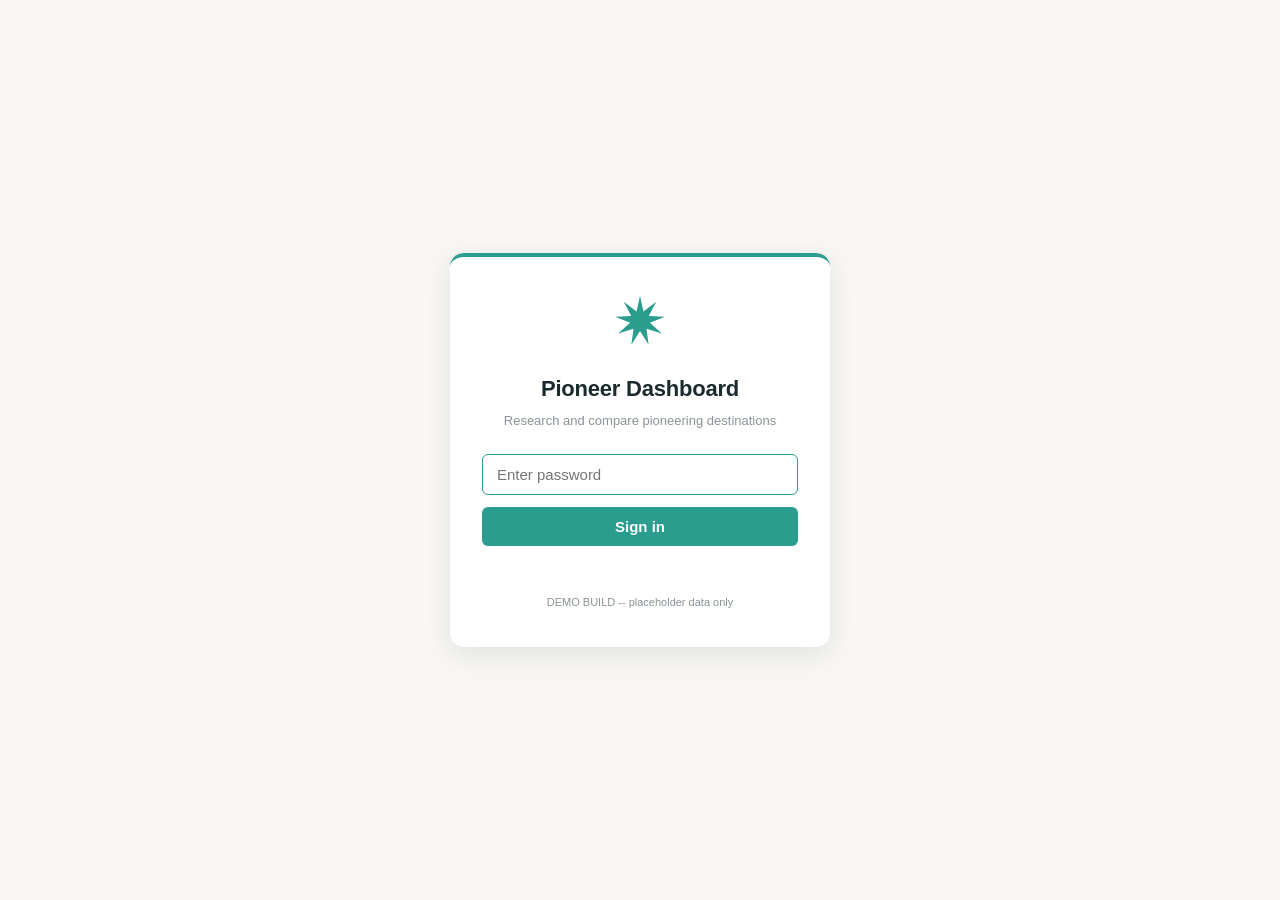
<file: index.html>
<!DOCTYPE html>
<html lang="en">
<head>
  <meta charset="UTF-8">
  <meta name="viewport" content="width=device-width, initial-scale=1.0">
  <title>Pioneer Dashboard -- Sign in</title>
  <link rel="stylesheet" href="assets/style.css">
</head>
<body>
  <div class="gate">
    <form class="gate-card" id="login-form" autocomplete="off">
      <svg class="gate-logo" viewBox="0 0 100 100" aria-hidden="true">
        <polygon points="50,5 56.2,33.1 78.9,15.5 65.6,41 94.3,42.2 67.7,53.1 89,72.5 61.6,63.8 65.4,92.3 50,68 34.6,92.3 38.4,63.8 11,72.5 32.3,53.1 5.7,42.2 34.4,41 21.1,15.5 43.8,33.1"
                 fill="currentColor" />
      </svg>
      <h1>Pioneer Dashboard</h1>
      <p class="gate-tagline">Research and compare pioneering destinations</p>
      <input type="password" id="password" placeholder="Enter password" autofocus required>
      <button type="submit">Sign in</button>
      <div class="gate-error" id="gate-error" aria-live="polite"></div>
      <div class="gate-footer">DEMO BUILD -- placeholder data only</div>
    </form>
  </div>
  <script>
    (function () {
      var form = document.getElementById('login-form');
      var input = document.getElementById('password');
      var err = document.getElementById('gate-error');
      var PASSWORD = 'pioneer2025';

      if (sessionStorage.getItem('pioneer_auth') === 'ok') {
        window.location.href = 'dashboard.html';
        return;
      }

      form.addEventListener('submit', function (e) {
        e.preventDefault();
        if (input.value === PASSWORD) {
          sessionStorage.setItem('pioneer_auth', 'ok');
          window.location.href = 'dashboard.html';
        } else {
          err.textContent = 'Incorrect password. Try again.';
          input.value = '';
          input.focus();
        }
      });
    })();
  </script>
</body>
</html>
</file>
<file: assets/style.css>
/* ==========================================================================
   PIONEER DASHBOARD STYLES
   Brand: teal #2A9D8F + warm gold #E9C46A
   ========================================================================== */

:root {
  --teal:        #2A9D8F;
  --teal-dark:   #1E7268;
  --teal-light:  #E6F2F0;
  --gold:        #E9C46A;
  --gold-dark:   #C8A24F;
  --gold-light:  #FBF3D9;
  --red:         #E76F51;
  --red-soft:    #F8D8CC;
  --green:       #5A9E63;
  --bg:          #F8F7F4;
  --surface:     #FFFFFF;
  --ink:         #1B2A2C;
  --ink-soft:    #4A5A5D;
  --muted:       #8A9396;
  --border:      #E1E3E0;
  --shadow-sm:   0 1px 2px rgba(20, 40, 45, 0.06);
  --shadow-md:   0 2px 8px rgba(20, 40, 45, 0.08);
  --shadow-lg:   0 8px 28px rgba(20, 40, 45, 0.10);
  --radius:      10px;
  --radius-sm:   6px;
  --gap:         16px;
}

* { box-sizing: border-box; }

html, body {
  margin: 0;
  padding: 0;
  background: var(--bg);
  color: var(--ink);
  font-family: -apple-system, BlinkMacSystemFont, "Segoe UI", Roboto, "Helvetica Neue", Arial, sans-serif;
  font-size: 15px;
  line-height: 1.5;
  -webkit-font-smoothing: antialiased;
}

a { color: var(--teal); text-decoration: none; }
a:hover { color: var(--teal-dark); text-decoration: underline; }

button, input, select { font-family: inherit; font-size: inherit; }

button {
  cursor: pointer;
  border: none;
  background: transparent;
  color: inherit;
}

/* --------------------------------------------------------------------------
   DEMO BANNER -- always visible at top of dashboard
   -------------------------------------------------------------------------- */
.demo-banner {
  background: var(--gold);
  color: #5A4717;
  text-align: center;
  font-weight: 600;
  font-size: 13px;
  padding: 6px 12px;
  letter-spacing: 0.02em;
  border-bottom: 1px solid var(--gold-dark);
  position: sticky;
  top: 0;
  z-index: 100;
}

/* --------------------------------------------------------------------------
   LOGIN GATE
   -------------------------------------------------------------------------- */
.gate {
  min-height: 100vh;
  display: flex;
  align-items: center;
  justify-content: center;
  padding: 24px;
}

.gate-card {
  background: var(--surface);
  border-radius: 14px;
  padding: 36px 32px;
  box-shadow: var(--shadow-lg);
  width: 100%;
  max-width: 380px;
  text-align: center;
  border-top: 4px solid var(--teal);
}

.gate-logo {
  width: 56px;
  height: 56px;
  margin: 0 auto 16px;
  color: var(--teal);
}

.gate h1 {
  margin: 0 0 6px;
  font-size: 22px;
  letter-spacing: -0.01em;
}

.gate-tagline {
  color: var(--muted);
  font-size: 13px;
  margin: 0 0 24px;
}

.gate input[type="password"] {
  width: 100%;
  padding: 11px 14px;
  border: 1px solid var(--border);
  border-radius: var(--radius-sm);
  background: var(--bg);
  margin-bottom: 12px;
  transition: border-color 120ms;
}
.gate input[type="password"]:focus {
  outline: none;
  border-color: var(--teal);
  background: var(--surface);
}

.gate button {
  width: 100%;
  padding: 11px;
  background: var(--teal);
  color: white;
  border-radius: var(--radius-sm);
  font-weight: 600;
  transition: background 120ms;
}
.gate button:hover { background: var(--teal-dark); }

.gate-error {
  color: var(--red);
  font-size: 13px;
  margin-top: 10px;
  min-height: 18px;
}

.gate-footer {
  margin-top: 20px;
  font-size: 11px;
  color: var(--muted);
}

/* --------------------------------------------------------------------------
   HEADER / NAV
   -------------------------------------------------------------------------- */
.app-header {
  background: var(--surface);
  border-bottom: 1px solid var(--border);
  padding: 12px 20px;
  display: flex;
  align-items: center;
  gap: 16px;
  flex-wrap: wrap;
}

.brand {
  display: flex;
  align-items: center;
  gap: 10px;
  cursor: pointer;
  user-select: none;
}

.brand-star {
  width: 26px;
  height: 26px;
  color: var(--teal);
  flex-shrink: 0;
}

.brand-title {
  font-weight: 700;
  font-size: 17px;
  letter-spacing: -0.01em;
  color: var(--ink);
}

.nav-spacer { flex: 1; }

.nav-btn {
  padding: 7px 14px;
  border-radius: var(--radius-sm);
  font-size: 13px;
  font-weight: 500;
  color: var(--ink-soft);
  border: 1px solid var(--border);
  background: var(--surface);
  transition: all 120ms;
  display: inline-flex;
  align-items: center;
  gap: 6px;
}
.nav-btn:hover { border-color: var(--teal); color: var(--teal); }
.nav-btn.active { background: var(--teal); border-color: var(--teal); color: white; }
.nav-btn.primary { background: var(--teal); border-color: var(--teal); color: white; }
.nav-btn.primary:hover { background: var(--teal-dark); }
.nav-btn.danger { color: var(--red); border-color: var(--red-soft); }
.nav-btn.danger:hover { background: var(--red-soft); }
.nav-btn .count {
  background: var(--gold);
  color: #5A4717;
  border-radius: 10px;
  padding: 1px 7px;
  font-size: 11px;
  font-weight: 700;
}

/* --------------------------------------------------------------------------
   MAIN LAYOUT
   -------------------------------------------------------------------------- */
main { padding: 20px; max-width: 1500px; margin: 0 auto; }

.view { display: none; }
.view.active { display: block; }

/* Home view: map full-width above cards */
.home-layout {
  display: flex;
  flex-direction: column;
  gap: 20px;
}

.cards-panel { min-width: 0; }

.cards-header {
  display: flex;
  align-items: center;
  justify-content: space-between;
  margin-bottom: 12px;
  flex-wrap: wrap;
  gap: 8px;
}
.cards-header h2 {
  margin: 0;
  font-size: 17px;
  font-weight: 600;
}
.cards-count {
  color: var(--muted);
  font-size: 13px;
}

.cards-grid {
  display: grid;
  grid-template-columns: repeat(auto-fill, minmax(240px, 1fr));
  gap: 14px;
}

/* --------------------------------------------------------------------------
   COUNTRY CARD
   -------------------------------------------------------------------------- */
.country-card {
  background: var(--surface);
  border: 1px solid var(--border);
  border-radius: var(--radius);
  padding: 16px;
  position: relative;
  cursor: pointer;
  transition: transform 120ms, box-shadow 120ms, border-color 120ms;
  display: flex;
  flex-direction: column;
  gap: 10px;
}
.country-card:hover {
  transform: translateY(-2px);
  box-shadow: var(--shadow-md);
  border-color: var(--teal);
}

.card-top {
  display: flex;
  justify-content: space-between;
  align-items: flex-start;
  gap: 8px;
}

.card-flag {
  font-size: 38px;
  line-height: 1;
}

.card-star {
  font-size: 22px;
  color: var(--border);
  cursor: pointer;
  padding: 4px;
  margin: -4px;
  border-radius: 4px;
  transition: color 120ms, transform 120ms;
}
.card-star:hover { transform: scale(1.15); }
.card-star.starred { color: var(--gold); }

.card-name {
  font-size: 16px;
  font-weight: 700;
  margin: 0;
  color: var(--ink);
}

.card-region {
  font-size: 12px;
  color: var(--muted);
  text-transform: uppercase;
  letter-spacing: 0.05em;
  margin: -4px 0 0;
}

.card-badge {
  display: inline-block;
  font-size: 11px;
  font-weight: 600;
  padding: 3px 8px;
  border-radius: 4px;
  background: var(--teal-light);
  color: var(--teal-dark);
  align-self: flex-start;
}
.card-badge.size-small  { background: #F0EFEC; color: var(--ink-soft); }
.card-badge.size-medium { background: var(--teal-light); color: var(--teal-dark); }
.card-badge.size-large  { background: var(--teal); color: white; }

.card-tags {
  display: flex;
  flex-wrap: wrap;
  gap: 4px;
}

.tag {
  font-size: 10.5px;
  font-weight: 500;
  padding: 2px 7px;
  border-radius: 11px;
  white-space: nowrap;
}
.tag.positive { background: var(--teal-light); color: var(--teal-dark); }
.tag.neutral  { background: #F0EFEC; color: var(--ink-soft); }
.tag.caution  { background: var(--red-soft); color: #A6432B; }

.card-completeness {
  font-size: 11px;
  color: var(--muted);
  margin-top: auto;
  display: flex;
  align-items: center;
  gap: 6px;
}
.completeness-bar {
  flex: 1;
  height: 4px;
  background: var(--border);
  border-radius: 2px;
  overflow: hidden;
}
.completeness-bar-fill {
  height: 100%;
  background: var(--teal);
  transition: width 200ms;
}

/* --------------------------------------------------------------------------
   MAP
   -------------------------------------------------------------------------- */
.map-panel {
  width: 100%;
  height: 52vh;
  min-height: 340px;
}
@media (max-width: 600px) {
  .map-panel {
    height: 42vh;
    min-height: 260px;
  }
}

#map {
  width: 100%;
  height: 100%;
  border-radius: var(--radius);
  overflow: hidden;
  border: 1px solid var(--border);
  background: #DCE5E3;
}

.leaflet-tooltip.pioneer-tip {
  background: var(--ink);
  color: white;
  border: none;
  font-size: 12px;
  padding: 5px 9px;
  box-shadow: none;
}
.leaflet-tooltip.pioneer-tip::before { border-top-color: var(--ink); }

.leaflet-tooltip.pioneer-label {
  background: rgba(27, 42, 44, 0.82);
  color: #fff;
  border: none;
  border-radius: 4px;
  font-size: 11px;
  font-weight: 600;
  padding: 3px 7px;
  white-space: nowrap;
  box-shadow: 0 1px 4px rgba(0,0,0,0.18);
  pointer-events: none;
  letter-spacing: 0.01em;
}
.leaflet-tooltip.pioneer-label::before { display: none; }

/* --------------------------------------------------------------------------
   COUNTRY DETAIL VIEW
   -------------------------------------------------------------------------- */
.detail-header {
  display: flex;
  align-items: center;
  gap: 16px;
  margin-bottom: 16px;
  flex-wrap: wrap;
}

.back-btn {
  display: inline-flex;
  align-items: center;
  gap: 6px;
  padding: 7px 13px;
  border-radius: var(--radius-sm);
  border: 1px solid var(--border);
  background: var(--surface);
  font-size: 13px;
  color: var(--ink-soft);
  transition: all 120ms;
}
.back-btn:hover { border-color: var(--teal); color: var(--teal); }

.detail-title {
  display: flex;
  align-items: center;
  gap: 12px;
  flex: 1;
}

.detail-flag { font-size: 44px; line-height: 1; }

.detail-name {
  margin: 0;
  font-size: 24px;
  font-weight: 700;
  letter-spacing: -0.01em;
}
.detail-region {
  font-size: 12px;
  color: var(--muted);
  text-transform: uppercase;
  letter-spacing: 0.06em;
  margin: 0;
}

.detail-actions {
  display: flex;
  gap: 8px;
  flex-wrap: wrap;
}

/* Tabs */
.tabs {
  display: flex;
  border-bottom: 1px solid var(--border);
  margin-bottom: 16px;
  gap: 4px;
  overflow-x: auto;
}
.tab {
  padding: 10px 16px;
  font-size: 14px;
  font-weight: 500;
  color: var(--ink-soft);
  border-bottom: 2px solid transparent;
  white-space: nowrap;
  transition: all 120ms;
}
.tab:hover { color: var(--teal); }
.tab.active {
  color: var(--teal);
  border-bottom-color: var(--teal);
  font-weight: 600;
}

/* City switcher */
.city-tabs {
  display: flex;
  flex-wrap: wrap;
  gap: 6px;
  margin-bottom: 16px;
}
.city-tab {
  padding: 5px 12px;
  font-size: 12px;
  font-weight: 500;
  border-radius: 16px;
  background: var(--surface);
  border: 1px solid var(--border);
  color: var(--ink-soft);
  transition: all 120ms;
}
.city-tab:hover { border-color: var(--teal); color: var(--teal); }
.city-tab.active {
  background: var(--teal);
  border-color: var(--teal);
  color: white;
}

/* Toggle panel */
.toggle-panel {
  background: var(--surface);
  border: 1px solid var(--border);
  border-radius: var(--radius);
  margin-bottom: 16px;
  overflow: hidden;
}
.toggle-panel-header {
  padding: 10px 14px;
  display: flex;
  justify-content: space-between;
  align-items: center;
  cursor: pointer;
  font-size: 13px;
  font-weight: 500;
  color: var(--ink-soft);
  user-select: none;
}
.toggle-panel-header:hover { background: var(--bg); }
.toggle-panel-body {
  padding: 12px 14px 14px;
  border-top: 1px solid var(--border);
  display: none;
  flex-wrap: wrap;
  gap: 10px 18px;
}
.toggle-panel.open .toggle-panel-body { display: flex; }
.toggle-panel-body label {
  display: flex;
  align-items: center;
  gap: 6px;
  font-size: 12.5px;
  color: var(--ink-soft);
  cursor: pointer;
}
.toggle-panel-actions {
  width: 100%;
  display: flex;
  gap: 8px;
  border-top: 1px solid var(--border);
  padding-top: 10px;
  margin-top: 6px;
}
.toggle-panel-actions button {
  font-size: 11.5px;
  color: var(--teal);
  font-weight: 500;
  padding: 2px 8px;
}
.toggle-panel-actions button:hover { text-decoration: underline; }

/* Field cards */
.fields-grid {
  display: grid;
  grid-template-columns: repeat(auto-fill, minmax(240px, 1fr));
  gap: 12px;
}

.field-card {
  background: var(--surface);
  border: 1px solid var(--border);
  border-radius: var(--radius);
  padding: 12px 14px;
  position: relative;
}
.field-card.wide { grid-column: 1 / -1; }

.field-label {
  font-size: 11px;
  color: var(--muted);
  text-transform: uppercase;
  letter-spacing: 0.06em;
  margin-bottom: 4px;
  display: flex;
  align-items: center;
  gap: 4px;
}

.field-value {
  font-size: 15px;
  color: var(--ink);
  font-weight: 500;
  word-break: break-word;
}
.field-value.muted { color: var(--muted); font-style: italic; font-weight: 400; }
.field-value.large { font-size: 22px; font-weight: 700; color: var(--teal); }

.confidence-flag {
  display: inline-flex;
  align-items: center;
  justify-content: center;
  width: 16px;
  height: 16px;
  background: var(--gold);
  color: #5A4717;
  border-radius: 50%;
  font-size: 11px;
  font-weight: 700;
  cursor: help;
  position: relative;
}
.confidence-flag::after {
  content: attr(data-tooltip);
  position: absolute;
  bottom: 22px;
  left: 50%;
  transform: translateX(-50%);
  background: var(--ink);
  color: white;
  padding: 5px 9px;
  border-radius: 4px;
  font-size: 11px;
  font-weight: 400;
  white-space: nowrap;
  opacity: 0;
  pointer-events: none;
  transition: opacity 140ms;
  max-width: 220px;
  white-space: normal;
  text-align: center;
  width: max-content;
  z-index: 50;
  text-transform: none;
  letter-spacing: 0;
}
.confidence-flag:hover::after { opacity: 1; }

/* Score visual */
.score-bar {
  height: 6px;
  background: var(--border);
  border-radius: 3px;
  margin-top: 6px;
  overflow: hidden;
}
.score-bar-fill {
  height: 100%;
  background: linear-gradient(to right, var(--gold), var(--teal));
}

/* Rent comparison visual */
.rent-bars {
  display: flex;
  flex-direction: column;
  gap: 8px;
  margin-top: 4px;
}
.rent-row {
  display: grid;
  grid-template-columns: 70px 1fr 90px;
  gap: 10px;
  align-items: center;
  font-size: 13px;
}
.rent-row-label { color: var(--ink-soft); }
.rent-row-bar {
  height: 18px;
  background: var(--bg);
  border-radius: 4px;
  overflow: hidden;
  position: relative;
}
.rent-row-bar-fill {
  height: 100%;
  background: var(--teal);
  border-radius: 4px;
}
.rent-row-value {
  text-align: right;
  font-weight: 600;
  color: var(--ink);
}

/* Household estimator */
.estimator {
  background: var(--teal-light);
  border-radius: var(--radius);
  padding: 16px;
  margin-top: 12px;
  display: flex;
  flex-direction: column;
  gap: 10px;
}
.estimator-row {
  display: flex;
  align-items: center;
  justify-content: space-between;
  gap: 12px;
  flex-wrap: wrap;
}
.estimator label {
  font-size: 13px;
  color: var(--ink-soft);
  font-weight: 500;
}
.estimator select {
  padding: 6px 10px;
  border: 1px solid var(--border);
  border-radius: var(--radius-sm);
  background: var(--surface);
}
.estimator-total {
  font-size: 22px;
  font-weight: 700;
  color: var(--teal-dark);
}
.estimator-breakdown {
  font-size: 11.5px;
  color: var(--ink-soft);
  border-top: 1px solid rgba(42, 157, 143, 0.2);
  padding-top: 8px;
  display: grid;
  grid-template-columns: 1fr 1fr;
  gap: 4px 12px;
}

/* Currency card */
.currency-card {
  display: grid;
  grid-template-columns: 1fr;
  gap: 10px;
}
.currency-rate {
  display: flex;
  align-items: baseline;
  gap: 8px;
}
.currency-rate-value {
  font-size: 28px;
  font-weight: 700;
  color: var(--teal);
}
.currency-rate-unit { color: var(--muted); font-size: 13px; }
.currency-meta { font-size: 11.5px; color: var(--muted); }
.currency-refresh {
  padding: 6px 12px;
  background: var(--teal);
  color: white;
  border-radius: var(--radius-sm);
  font-size: 12px;
  font-weight: 500;
  align-self: flex-start;
}
.currency-refresh:hover { background: var(--teal-dark); }
.currency-refresh:disabled { opacity: 0.6; cursor: wait; }

.chart-controls {
  display: flex;
  gap: 4px;
  margin-bottom: 8px;
}
.chart-controls button {
  padding: 4px 12px;
  font-size: 11.5px;
  font-weight: 500;
  border-radius: 4px;
  color: var(--ink-soft);
  border: 1px solid var(--border);
}
.chart-controls button.active {
  background: var(--teal);
  color: white;
  border-color: var(--teal);
}
.chart-wrap { height: 220px; position: relative; }

/* Section header inside detail */
.section-header {
  font-size: 14px;
  font-weight: 600;
  color: var(--ink-soft);
  margin: 20px 0 10px;
  padding-bottom: 6px;
  border-bottom: 1px solid var(--border);
}

/* --------------------------------------------------------------------------
   COMPARISON TABLE
   -------------------------------------------------------------------------- */
.compare-wrap {
  background: var(--surface);
  border: 1px solid var(--border);
  border-radius: var(--radius);
  overflow-x: auto;
}
.compare-table {
  width: 100%;
  border-collapse: collapse;
  min-width: 600px;
}
.compare-table th, .compare-table td {
  padding: 10px 12px;
  text-align: left;
  border-bottom: 1px solid var(--border);
  font-size: 13px;
  vertical-align: top;
}
.compare-table thead th {
  background: var(--bg);
  position: sticky;
  top: 0;
  font-weight: 600;
  color: var(--ink);
  font-size: 13px;
  white-space: nowrap;
}
.compare-table thead th .country-th {
  display: flex;
  align-items: center;
  gap: 6px;
}
.compare-table tbody th {
  font-weight: 500;
  color: var(--ink-soft);
  background: var(--bg);
  position: sticky;
  left: 0;
  z-index: 1;
}
.compare-section-row td, .compare-section-row th {
  background: var(--teal-light);
  color: var(--teal-dark);
  font-weight: 600;
  font-size: 12px;
  text-transform: uppercase;
  letter-spacing: 0.05em;
  border-bottom-color: var(--teal-light);
}
.compare-cell.best   { background: rgba(90, 158, 99, 0.13); }
.compare-cell.mid    { background: rgba(233, 196, 106, 0.18); }
.compare-cell.worst  { background: rgba(231, 111, 81, 0.13); }

.compare-empty {
  padding: 40px 20px;
  text-align: center;
  color: var(--muted);
}

/* --------------------------------------------------------------------------
   UTILITY
   -------------------------------------------------------------------------- */
.flex { display: flex; }
.flex-wrap { flex-wrap: wrap; }
.gap-sm { gap: 6px; }
.gap-md { gap: 12px; }
.mt-md { margin-top: 12px; }
.text-muted { color: var(--muted); }

/* Tab content fade */
.tab-panel { animation: fade 180ms ease; }
@keyframes fade { from { opacity: 0; transform: translateY(4px); } to { opacity: 1; transform: translateY(0); } }

/* Footer note */
.footer-note {
  text-align: center;
  font-size: 11px;
  color: var(--muted);
  padding: 24px 12px;
}

/* Small screens cleanup */
@media (max-width: 600px) {
  main { padding: 14px; }
  .app-header { padding: 10px 14px; gap: 10px; }
  .brand-title { font-size: 15px; }
  .nav-btn { font-size: 12px; padding: 6px 10px; }
  .detail-name { font-size: 20px; }
  .detail-flag { font-size: 36px; }
}
</file>
